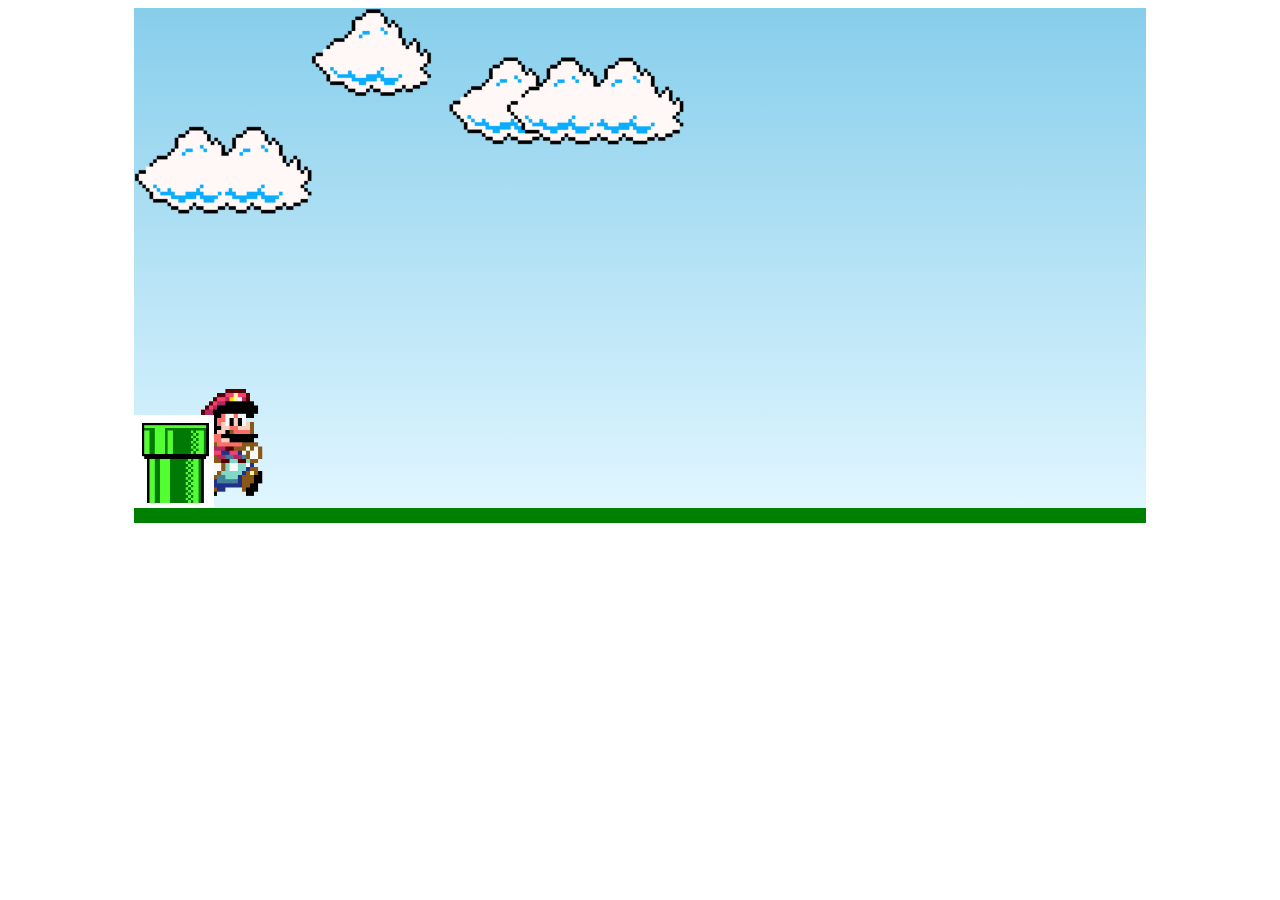
<file: ana/index.html>
<!DOCTYPE html>
<html lang="en">
<head>
    <meta charset="UTF-8">
    <meta name="viewport" content="width=device-width, initial-scale=1.0">

    <link rel="stylesheet" href="./style.css">
    <script src="./script.js" defer></script>

</head>
<body>
    
<div class="game-board">
<img src="./clouds.png" class="clouds">
<img src="./mario.pulando.sf.gif" class="mario jump">
<img src="./mario.bloco.jpg" class="pipe">

</div>

</body>
</html>
</file>
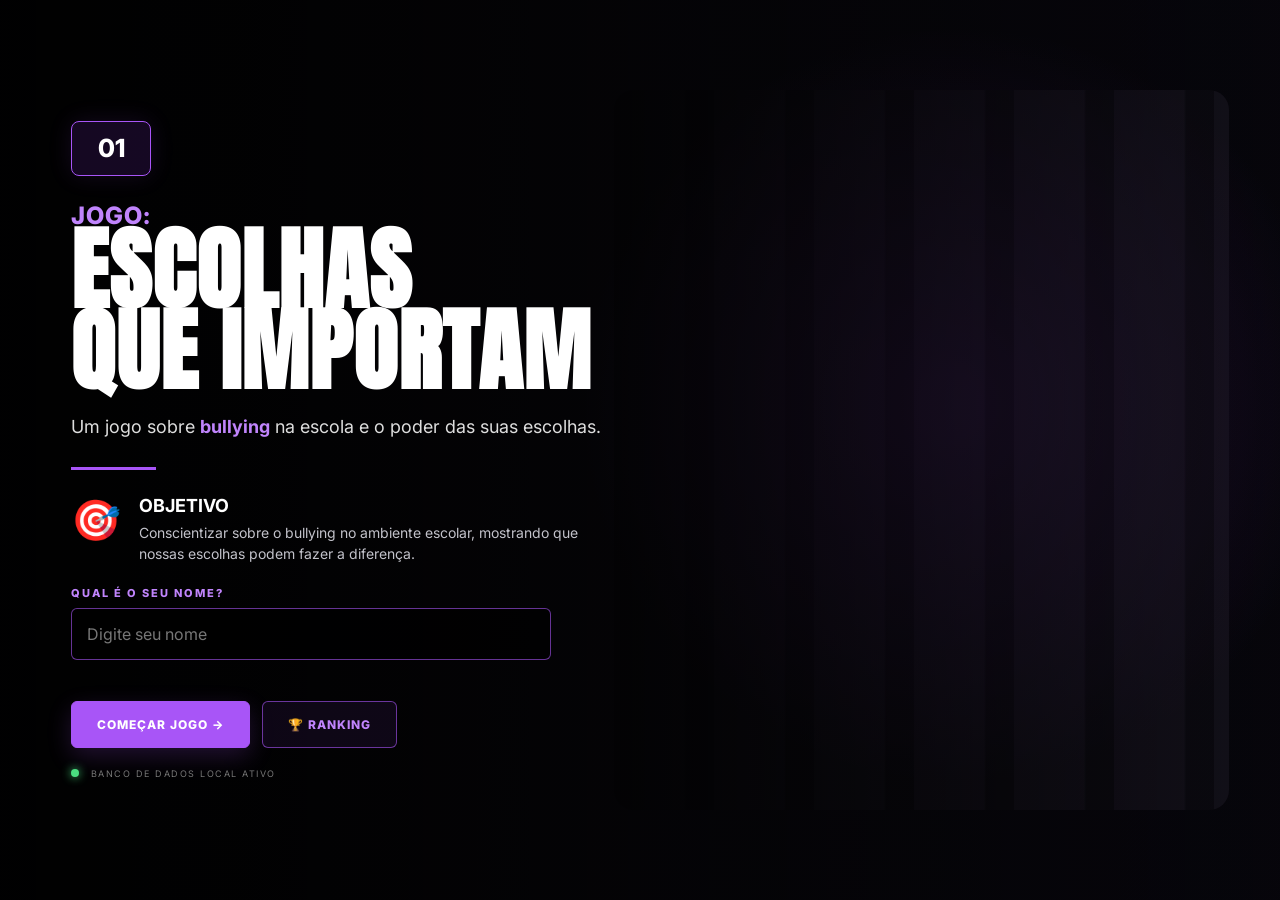
<file: ana/JOGO/index.html>
<!DOCTYPE html>
<html lang="pt-BR">

<head>
    <meta charset="UTF-8">

    <meta name="viewport" content="width=device-width, initial-scale=1.0">

    <title>Escolhas que Importam</title>

    <link rel="stylesheet" href="style.css">

    <link rel="preconnect" href="https://fonts.googleapis.com">

    <link rel="preconnect" href="https://fonts.gstatic.com" crossorigin>

    <link
        href="https://fonts.googleapis.com/css2?family=Anton&family=Inter:wght@400;500;600;700;800&display=swap"
        rel="stylesheet"
    >
</head>

<body>

    <div class="game-container">

        <!-- =========================
             TELA INICIAL
        ========================== -->

        <section id="homeScreen" class="screen home-screen active">

            <div class="background-image"></div>

            <div class="dark-overlay"></div>

            <div class="home-content">

                <div class="number-box">
                    01
                </div>

                <div class="game-label">
                    JOGO:
                </div>

                <h1>
                    ESCOLHAS
                    <br>
                    <span>QUE IMPORTAM</span>
                </h1>

                <p class="subtitle">
                    Um jogo sobre <strong>bullying</strong> na escola
                    e o poder das suas escolhas.
                </p>

                <div class="line"></div>


                <!-- OBJETIVO -->

                <div class="info">

                    <div class="info-icon">
                        🎯
                    </div>

                    <div>
                        <h3>OBJETIVO</h3>

                        <p>
                            Conscientizar sobre o bullying no ambiente
                            escolar, mostrando que nossas escolhas
                            podem fazer a diferença.
                        </p>
                    </div>

                </div>


                <!-- NOME -->

                <div class="name-area">

                    <label for="playerName">
                        QUAL É O SEU NOME?
                    </label>

                    <input
                        type="text"
                        id="playerName"
                        maxlength="30"
                        placeholder="Digite seu nome"
                    >

                    <p id="nameError"></p>

                </div>


                <!-- BOTÕES -->

                <div class="buttons">

                    <button
                        id="startButton"
                        class="primary-button"
                    >
                        COMEÇAR JOGO →
                    </button>

                    <button
                        id="rankingButton"
                        class="secondary-button"
                    >
                        🏆 RANKING
                    </button>

                </div>


                <div class="database-status">
                    <span></span>
                    BANCO DE DADOS LOCAL ATIVO
                </div>

            </div>

        </section>



        <!-- =========================
             TELA DO JOGO
        ========================== -->

        <section id="gameScreen" class="screen game-screen">

            <header class="game-header">

                <div class="logo-small">
                    ESCOLHAS
                    <span>QUE IMPORTAM</span>
                </div>


                <div class="player-info">

                    <small>JOGADOR</small>

                    <strong id="playerDisplay">
                        -
                    </strong>

                </div>


                <div class="score-area">

                    <small>EMPATIA</small>

                    <strong id="score">
                        00
                    </strong>

                </div>

            </header>


            <main class="game-main">

                <!-- PERSONAGEM -->

                <div class="character-section">

                    <div class="character-glow"></div>

                    <div
                        id="character"
                        class="character"
                    >
                        👧🏾
                    </div>

                    <div class="character-shadow"></div>

                </div>


                <!-- HISTÓRIA -->

                <div class="story-card">

                    <div class="case-number">
                        SITUAÇÃO
                        <span id="caseNumber">
                            01
                        </span>
                    </div>

                    <h2 id="storyTitle">
                        -
                    </h2>

                    <p id="storyText">
                        -
                    </p>

                    <div class="question">
                        O QUE VOCÊ FAZ?
                    </div>

                    <div
                        id="choices"
                        class="choices"
                    ></div>

                    <div
                        id="feedback"
                        class="feedback"
                    ></div>

                </div>

            </main>


            <!-- RODAPÉ -->

            <footer class="game-footer">

                <div class="progress-info">

                    <span>
                        PROGRESSO
                    </span>

                    <span id="progressText">
                        1 / 5
                    </span>

                </div>

                <div class="progress-bar">

                    <div
                        id="progress"
                        class="progress"
                    ></div>

                </div>

            </footer>

        </section>



        <!-- =========================
             TELA FINAL
        ========================== -->

        <section id="resultScreen" class="screen result-screen">

            <div class="result-card">

                <div class="result-icon">
                    ★
                </div>

                <div class="result-label">
                    RESULTADO FINAL
                </div>

                <h1>
                    SUAS ESCOLHAS
                    <br>
                    <span>IMPORTAM.</span>
                </h1>

                <p id="resultMessage">
                    -
                </p>


                <div class="final-score">

                    <small>
                        PONTUAÇÃO DE EMPATIA
                    </small>

                    <strong id="finalScore">
                        00
                    </strong>

                </div>


                <div
                    id="saveMessage"
                    class="save-message"
                >
                    💾 Resultado salvo!
                </div>


                <div class="buttons">

                    <button
                        id="restartButton"
                        class="primary-button"
                    >
                        JOGAR NOVAMENTE ↻
                    </button>

                    <button
                        id="resultRankingButton"
                        class="secondary-button"
                    >
                        🏆 VER RANKING
                    </button>

                </div>


                <div class="tip">

                    <strong>
                        LEMBRE-SE
                    </strong>

                    <p>
                        Se você presenciar bullying,
                        procure um professor, funcionário
                        da escola ou outro adulto de confiança.
                    </p>

                </div>

            </div>

        </section>



        <!-- =========================
             TELA RANKING
        ========================== -->

        <section id="rankingScreen" class="screen ranking-screen">

            <div class="ranking-card">

                <div class="trophy">
                    🏆
                </div>

                <h1>
                    RANKING
                </h1>

                <p>
                    Os melhores resultados dos jogadores.
                </p>


                <div
                    id="rankingList"
                    class="ranking-list"
                >
                    <!-- preenchido pelo JavaScript -->
                </div>


                <div class="statistics">

                    <div>
                        <strong id="totalPlayers">
                            0
                        </strong>

                        <span>
                            JOGADORES
                        </span>
                    </div>

                    <div>
                        <strong id="totalGames">
                            0
                        </strong>

                        <span>
                            PARTIDAS
                        </span>
                    </div>

                    <div>
                        <strong id="averageScore">
                            0
                        </strong>

                        <span>
                            MÉDIA
                        </span>
                    </div>

                </div>


                <button
                    id="backButton"
                    class="primary-button"
                >
                    ← VOLTAR
                </button>

            </div>

        </section>

    </div>


    <script src="script.js"></script>

</body>

</html>
</file>
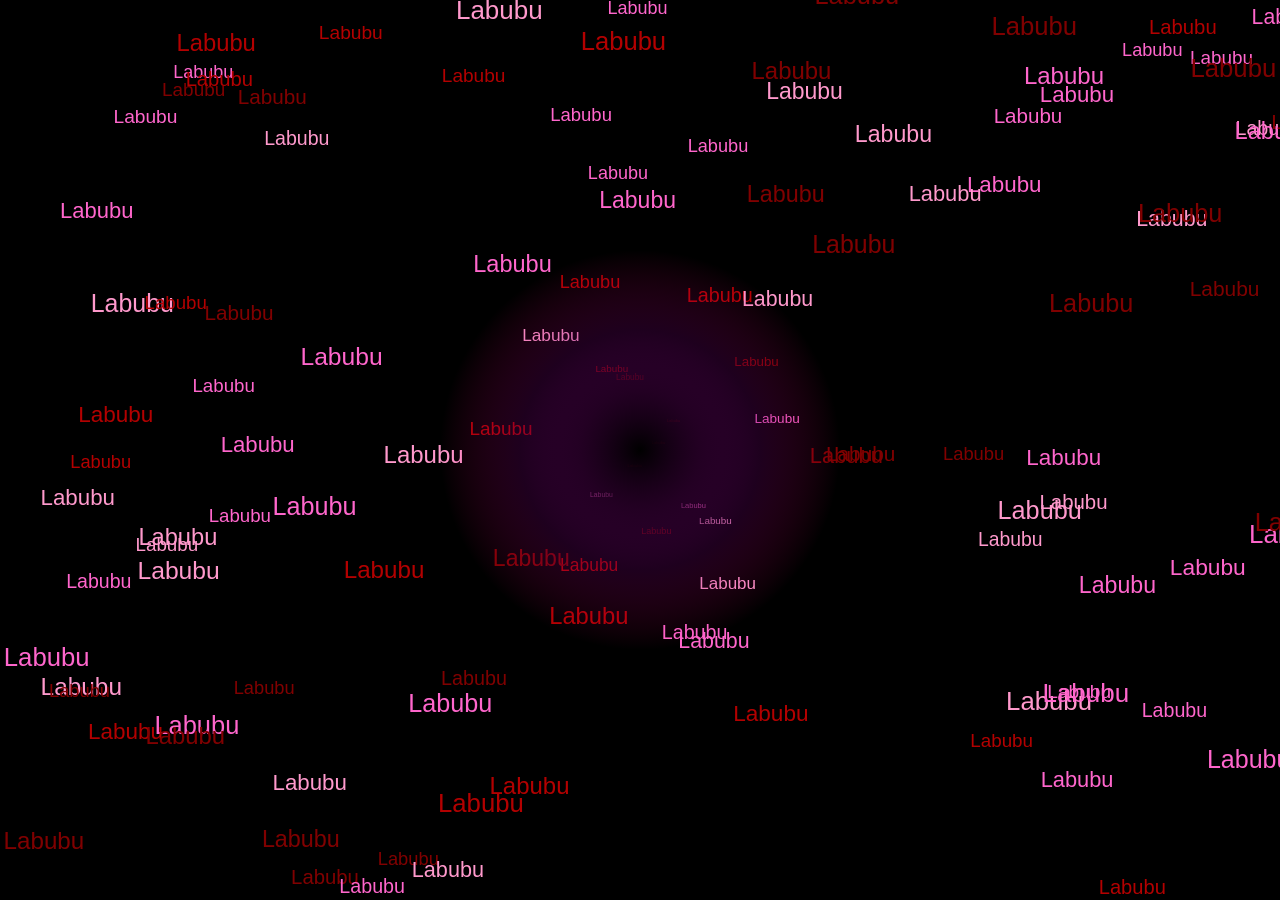
<file: ana/indexteste.html>
<!DOCTYPE html>
<html>
<head>
<meta charset="UTF-8">
<title>Kamui Heart Vinho e Rosa</title>

<style>
body{
    margin:0;
    overflow:hidden;
    background:black;
}
canvas{
    display:block;
}
</style>
</head>

<body>
<canvas id="c"></canvas>

<script>
const canvas = document.getElementById("c");
const ctx = canvas.getContext("2d");

function resize(){
    canvas.width = window.innerWidth;
    canvas.height = window.innerHeight;
}
resize();
window.addEventListener("resize", resize);

let mouse = { x: canvas.width/2, y: canvas.height/2 };
let state = "normal";
let whiten = 0;
let timer = 0;

const EVENT_RADIUS = 200;
const CORE_RADIUS = 12;

const colorPalette = ["#800000", "#b30000", "#ff66cc", "#ff99cc"];

window.addEventListener("mousemove", e=>{
    mouse.x = e.clientX;
    mouse.y = e.clientY;
});

window.addEventListener("click", ()=>{
    if(state === "normal"){
        state = "whitening";
        whiten = 0;
    }
});

class Particle {
    constructor(x, y, color) {
        this.x = x;
        this.y = y;
        this.vx = (Math.random()-0.5)*2;
        this.vy = (Math.random()-0.5)*2;
        this.alpha = 1;
        this.color = color;
        this.size = 2 + Math.random()*2;
    }

    update() {
        this.x += this.vx;
        this.y += this.vy;
        this.alpha -= 0.02;
    }

    draw() {
        ctx.globalAlpha = this.alpha;
        ctx.fillStyle = this.color;
        ctx.beginPath();
        ctx.arc(this.x, this.y, this.size, 0, Math.PI*2);
        ctx.fill();
        ctx.globalAlpha = 1;
    }
}

class Word{
    constructor(){
        this.reset();
        this.particles = [];
        this.colorIndex = Math.floor(Math.random()*colorPalette.length);
        this.floatOffset = Math.random()*Math.PI*2;
    }

    reset(){
        this.x = Math.random()*canvas.width;
        this.y = Math.random()*canvas.height;
        this.baseSize = 18 + Math.random()*8;
        this.size = this.baseSize;
        this.state = "free";
        this.angle = 0;
        this.radius = 0;
        this.angularSpeed = 0.05 + Math.random()*0.02;
        this.spiralSpeed = 0.3 + Math.random()*0.2;
        this.vx = 0;
        this.vy = 0;
    }

    update(){
        let dx = mouse.x - this.x;
        let dy = mouse.y - this.y;
        let dist = Math.sqrt(dx*dx + dy*dy);

        if((state === "normal" || state === "whitening") && this.state === "free"){
            let pullRadius = EVENT_RADIUS + 40;

            if(dist < pullRadius){
                this.angle = Math.atan2(dy, dx);

                let force = Math.min(this.spiralSpeed*3, dist * 0.1);
                this.radius = dist - force;

                this.angle += this.angularSpeed;

                this.x = mouse.x - Math.cos(this.angle)*this.radius;
                this.y = mouse.y - Math.sin(this.angle)*this.radius;

                this.size = this.baseSize * Math.max(this.radius/EVENT_RADIUS, 0.2);

                if(this.radius <= CORE_RADIUS){
                    this.state = "sucked";
                    this.size = 0;
                }
            }
        }

        if(state === "exploding" && this.state === "exploding"){
            this.x += this.vx;
            this.y += this.vy;

            if(Math.random() < 0.3){
                this.particles.push(
                    new Particle(
                        this.x,
                        this.y,
                        colorPalette[Math.floor(Math.random()*colorPalette.length)]
                    )
                );
            }
        }

        if(this.state === "free"){
            this.y += Math.sin(Date.now()/500 + this.floatOffset) * 0.3;
        }

        this.particles.forEach(p => p.update());
        this.particles = this.particles.filter(p => p.alpha > 0);
    }

    draw(){
        if(this.state !== "sucked"){
            let color = colorPalette[this.colorIndex];

            ctx.fillStyle = color;
            ctx.font = this.size + "px Arial";
            ctx.fillText("Labubu", this.x, this.y);

            if(Date.now()%500 < 16){
                this.colorIndex = (this.colorIndex + 1) % colorPalette.length;
            }
        }

        this.particles.forEach(p => p.draw());
    }
}

let words = [];
for(let i=0;i<120;i++){
    words.push(new Word());
}

function drawBlackHole(){
    let g = ctx.createRadialGradient(
        mouse.x, mouse.y, 0,
        mouse.x, mouse.y, EVENT_RADIUS
    );

    g.addColorStop(0, "rgba(0,0,0,1)");
    g.addColorStop(0.3, "rgba(50,0,50,0.7)");
    g.addColorStop(0.6, "rgba(100,0,100,0.3)");
    g.addColorStop(1, "rgba(255,0,120,0)");

    ctx.fillStyle = g;
    ctx.beginPath();
    ctx.arc(mouse.x, mouse.y, EVENT_RADIUS, 0, Math.PI*2);
    ctx.fill();
}

function animate(){

    ctx.clearRect(0, 0, canvas.width, canvas.height);

    words.forEach(w=>{
        w.update();
        w.draw();
    });

    if(state === "normal" || state === "whitening"){
        drawBlackHole();
    }

    if(state === "whitening"){
        whiten += 0.003;

        ctx.fillStyle = "rgba(255,220,235,"+whiten+")";
        ctx.fillRect(0,0,canvas.width,canvas.height);

        if(whiten >= 1){

            state = "exploding";
            timer = 0;

            let absorbed = words
                .filter(w=>w.state === "sucked")
                .slice(0,50);

            let total = absorbed.length || 1;

            absorbed.forEach((w,i)=>{

                w.state = "exploding";
                w.x = canvas.width/2;
                w.y = canvas.height/2;

                let t = (i/total) * Math.PI * 2;

                let hx = 16*Math.pow(Math.sin(t),3);
                let hy = 13*Math.cos(t)
                       -5*Math.cos(2*t)
                       -2*Math.cos(3*t)
                       -Math.cos(4*t);

                let scale = 15;

                w.vx = hx * scale * 0.015;
                w.vy = -hy * scale * 0.015;
                w.size = 28;
            });
        }
    }

    if(state === "exploding"){
        timer++;

        if(timer > 400){
            words.forEach(w=>w.reset());
            state = "normal";
            whiten = 0;
        }
    }

    requestAnimationFrame(animate);
}

animate();

</script>
</body>
</html>
</file>
<file: ana/style.css>
{
margin: 0;
padding: 0;
box-sizing: border-box;
}

.game-board {
    width: 80%;
    height: 500px;
    border-bottom: 15px solid green;
    margin: 0 auto;
    position: relative;
    overflow: hidden;
    background: linear-gradient(#87CEEB, #E0F6FF);
}

.pipe {
    position: absolute;
    bottom: 0;
    width: 80px;
    animation: pipe-animation 1.5s infinite linear;
}


.mario {
    width: 150px; 
    position: absolute;
    bottom: 0;
}

.jump{
animation: jump 500ms ease-out;
}

.clouds {
    position: absolute;
    width: 550px;
    animation: clouds-animation 20s infinite linear;
}

@keyframes pipe-animation {
    from {
right: 0;
    }

to {
right: 100%;
}
}


@keyframes jump {
0% {
    bottom: 0;
}
40% {
    bottom: 180px;
}

50% {
    bottom: 180px;
}
60% {
    bottom: 180px;
}

100% {
    bottom: 0;
}
}
@keyframes clouds-animation {
    from {
        right: -550px;
    
    }
 to {
    right: 100%;
 }
}
</file>
<file: ana/JOGO/style.css>
/* =========================================
   CONFIGURAÇÕES
========================================= */

* {
    margin: 0;
    padding: 0;
    box-sizing: border-box;
}


:root {

    --purple: #a855f7;
    --purple-light: #c084fc;
    --purple-dark: #6d28d9;

    --black: #050507;
    --white: #ffffff;

    --gray: #b8b8c2;

}


body {

    min-height: 100vh;

    background: #030305;

    color: white;

    font-family: "Inter", sans-serif;

}


button,
input {

    font-family: inherit;

}


button {

    cursor: pointer;

}


.game-container {

    width: 100%;

    min-height: 100vh;

}


.screen {

    display: none;

    min-height: 100vh;

}


.screen.active {

    display: flex;

}


/* =========================================
   TELA INICIAL
========================================= */

.home-screen {

    position: relative;

    overflow: hidden;

    align-items: center;

    padding: 35px;

}


.background-image {

    position: absolute;

    inset: 0;

    background:

        radial-gradient(
            circle at 75% 45%,
            rgba(120, 50, 180, .28),
            transparent 35%
        ),

        linear-gradient(
            90deg,
            #030305 0%,
            #08070c 42%,
            rgba(10, 8, 18, .65) 100%
        );

}


.background-image::after {

    content: "";

    position: absolute;

    right: 4%;

    top: 10%;

    width: 48%;

    height: 80%;

    opacity: .45;

    background:

        linear-gradient(
            90deg,
            rgba(0,0,0,.9),
            transparent
        ),

        repeating-linear-gradient(
            90deg,
            #292434 0px,
            #292434 70px,
            #15131b 72px,
            #15131b 100px
        );

    border-radius: 20px;

}


.dark-overlay {

    position: absolute;

    inset: 0;

    background:

        linear-gradient(
            90deg,
            rgba(0,0,0,.85) 0%,
            rgba(0,0,0,.55) 48%,
            rgba(0,0,0,.2) 100%
        );

}


.home-content {

    position: relative;

    z-index: 2;

    width: min(650px, 100%);

    margin-left: 3%;

}


.number-box {

    display: flex;

    align-items: center;

    justify-content: center;

    width: 80px;

    height: 55px;

    border: 1px solid var(--purple);

    border-radius: 8px;

    color: white;

    font-size: 25px;

    font-weight: 800;

    background: rgba(110, 40, 180, .18);

    box-shadow:
        0 0 25px rgba(168,85,247,.12);

}


.game-label {

    margin-top: 25px;

    color: var(--purple-light);

    font-size: 24px;

    font-weight: 800;

    letter-spacing: 1px;

}


.home-content h1 {

    margin-top: 0;

    font-family: "Anton", sans-serif;

    font-size: clamp(55px, 7vw, 95px);

    line-height: .9;

    letter-spacing: 1px;

}


.home-content h1 span {

    color: white;

}


.subtitle {

    margin-top: 22px;

    color: #ddd;

    font-size: 18px;

    line-height: 1.6;

}


.subtitle strong {

    color: var(--purple-light);

}


.line {

    width: 85px;

    height: 3px;

    margin: 25px 0;

    background: var(--purple);

}


/* =========================================
   OBJETIVO
========================================= */

.info {

    display: flex;

    gap: 18px;

    max-width: 550px;

}


.info-icon {

    font-size: 40px;

    color: var(--purple-light);

}


.info h3 {

    color: white;

    font-size: 18px;

    margin-bottom: 6px;

}


.info p {

    color: #c2c2ca;

    line-height: 1.5;

    font-size: 14px;

}


/* =========================================
   NOME
========================================= */

.name-area {

    margin-top: 22px;

    max-width: 480px;

}


.name-area label {

    display: block;

    margin-bottom: 8px;

    color: var(--purple-light);

    font-size: 11px;

    font-weight: 800;

    letter-spacing: 2px;

}


.name-area input {

    width: 100%;

    padding: 15px;

    border: 1px solid rgba(168,85,247,.6);

    border-radius: 6px;

    outline: none;

    background: rgba(0,0,0,.55);

    color: white;

    font-size: 16px;

    transition: .25s;

}


.name-area input:focus {

    border-color: var(--purple-light);

    box-shadow:
        0 0 20px rgba(168,85,247,.18);

}


.name-area input::placeholder {

    color: #777;

}


#nameError {

    min-height: 18px;

    margin-top: 5px;

    color: #fb7185;

    font-size: 12px;

}


/* =========================================
   BOTÕES
========================================= */

.buttons {

    display: flex;

    flex-wrap: wrap;

    gap: 12px;

    margin-top: 18px;

}


.primary-button,
.secondary-button {

    padding: 15px 25px;

    border-radius: 6px;

    font-size: 12px;

    font-weight: 800;

    letter-spacing: 1px;

    transition: .25s;

}


.primary-button {

    border: 1px solid var(--purple);

    background: var(--purple);

    color: white;

    box-shadow:
        0 8px 25px rgba(168,85,247,.2);

}


.primary-button:hover {

    background: var(--purple-light);

    transform: translateY(-3px);

    box-shadow:
        0 12px 35px rgba(168,85,247,.35);

}


.secondary-button {

    border: 1px solid rgba(168,85,247,.6);

    background: rgba(168,85,247,.08);

    color: var(--purple-light);

}


.secondary-button:hover {

    background: rgba(168,85,247,.2);

    transform: translateY(-3px);

}


.database-status {

    margin-top: 20px;

    color: #777;

    font-size: 9px;

    letter-spacing: 1.5px;

}


.database-status span {

    display: inline-block;

    width: 8px;

    height: 8px;

    margin-right: 7px;

    border-radius: 50%;

    background: #4ade80;

    box-shadow:
        0 0 10px #4ade80;

}


/* =========================================
   TELA DO JOGO
========================================= */

.game-screen {

    flex-direction: column;

    background:

        radial-gradient(
            circle at 70% 40%,
            rgba(91,39,135,.18),
            transparent 35%
        ),

        #050507;

}


.game-header {

    display: flex;

    align-items: center;

    justify-content: space-between;

    padding: 22px 5%;

    border-bottom: 1px solid rgba(168,85,247,.18);

}


.logo-small {

    color: white;

    font-family: "Anton", sans-serif;

    font-size: 22px;

    line-height: .8;

}


.logo-small span {

    color: var(--purple-light);

}


.player-info,
.score-area {

    text-align: center;

}


.player-info small,
.score-area small {

    display: block;

    color: #777;

    font-size: 9px;

    letter-spacing: 2px;

}


.player-info strong {

    display: block;

    margin-top: 5px;

    color: white;

}


.score-area strong {

    display: block;

    margin-top: 2px;

    color: var(--purple-light);

    font-size: 25px;

}


/* =========================================
   ÁREA DO JOGO
========================================= */

.game-main {

    display: grid;

    grid-template-columns:
        .8fr 1.2fr;

    align-items: center;

    width: min(1150px, 92%);

    margin: auto;

    gap: 50px;

    flex: 1;

}


.character-section {

    position: relative;

    display: flex;

    justify-content: center;

    align-items: center;

    min-height: 430px;

}


.character {

    position: relative;

    z-index: 2;

    display: flex;

    align-items: center;

    justify-content: center;

    width: 270px;

    height: 350px;

    border-radius: 130px 130px 30px 30px;

    background:

        linear-gradient(
            145deg,
            #8b5cf6,
            #3b176c
        );

    border: 2px solid rgba(192,132,252,.5);

    font-size: 150px;

    box-shadow:

        0 0 50px rgba(168,85,247,.2),

        inset 0 -30px 60px rgba(0,0,0,.25);

}


.character-glow {

    position: absolute;

    width: 300px;

    height: 300px;

    border-radius: 50%;

    background: rgba(168,85,247,.18);

    filter: blur(50px);

}


.character-shadow {

    position: absolute;

    bottom: 25px;

    width: 300px;

    height: 35px;

    border-radius: 50%;

    background: black;

    filter: blur(12px);

}


/* =========================================
   CARTÃO DA HISTÓRIA
========================================= */

.story-card {

    padding: 35px;

    border: 1px solid rgba(168,85,247,.45);

    border-radius: 12px;

    background:

        linear-gradient(
            145deg,
            rgba(21,17,29,.96),
            rgba(7,6,10,.96)
        );

    box-shadow:
        0 25px 70px rgba(0,0,0,.45);

}


.case-number {

    color: var(--purple-light);

    font-size: 11px;

    font-weight: 800;

    letter-spacing: 2px;

}


.case-number span {

    color: white;

}


.story-card h2 {

    margin-top: 15px;

    font-family: "Anton", sans-serif;

    font-size: 42px;

    line-height: 1;

}


.story-card > p {

    margin-top: 15px;

    color: #c4c4cc;

    line-height: 1.7;

    font-size: 15px;

}


.question {

    margin-top: 25px;

    margin-bottom: 12px;

    color: var(--purple-light);

    font-size: 11px;

    font-weight: 800;

    letter-spacing: 2px;

}


/* =========================================
   ALTERNATIVAS
========================================= */

.choices {

    display: flex;

    flex-direction: column;

    gap: 9px;

}


.choice {

    width: 100%;

    padding: 15px;

    border: 1px solid rgba(255,255,255,.1);

    border-radius: 6px;

    background: rgba(255,255,255,.035);

    color: #eee;

    text-align: left;

    transition: .2s;

}


.choice:hover:not(:disabled) {

    border-color: var(--purple);

    background: rgba(168,85,247,.1);

    transform: translateX(5px);

}


.choice:disabled {

    cursor: default;

}


.choice.correct {

    border-color: #4ade80;

    background: rgba(74,222,128,.1);

}


.choice.wrong {

    border-color: #fb7185;

    background: rgba(251,113,133,.1);

}


/* =========================================
   FEEDBACK
========================================= */

.feedback {

    display: none;

    margin-top: 15px;

    padding: 15px;

    border-left: 3px solid var(--purple);

    background: rgba(168,85,247,.07);

    color: #ccc;

    line-height: 1.5;

    font-size: 13px;

}


.feedback.show {

    display: block;

}


.feedback strong {

    color: var(--purple-light);

}


.next-button {

    display: block;

    width: 100%;

    margin-top: 15px;

    padding: 13px;

    border: 0;

    border-radius: 5px;

    background: var(--purple);

    color: white;

    font-weight: 800;

    cursor: pointer;

}


.next-button:hover {

    background: var(--purple-light);

}


/* =========================================
   PROGRESSO
========================================= */

.game-footer {

    width: min(1150px, 92%);

    margin: 0 auto 25px;

}


.progress-info {

    display: flex;

    justify-content: space-between;

    margin-bottom: 7px;

    color: #777;

    font-size: 9px;

    letter-spacing: 1px;

}


.progress-bar {

    height: 5px;

    overflow: hidden;

    border-radius: 10px;

    background: #19171d;

}


.progress {

    width: 20%;

    height: 100%;

    border-radius: inherit;

    background:
        linear-gradient(
            90deg,
            var(--purple-dark),
            var(--purple-light)
        );

    transition: width .4s;

}


/* =========================================
   RESULTADO
========================================= */

.result-screen {

    align-items: center;

    justify-content: center;

    padding: 30px;

    background:

        radial-gradient(
            circle at center,
            rgba(111,40,180,.2),
            transparent 45%
        ),

        #040406;

}


.result-card {

    width: min(650px, 95%);

    padding: 45px;

    border: 1px solid rgba(168,85,247,.5);

    border-radius: 12px;

    background: rgba(10,9,14,.95);

    text-align: center;

}


.result-icon {

    color: var(--purple-light);

    font-size: 55px;

}


.result-label {

    margin-top: 5px;

    color: #777;

    font-size: 10px;

    font-weight: 800;

    letter-spacing: 3px;

}


.result-card h1 {

    margin-top: 15px;

    font-family: "Anton", sans-serif;

    font-size: 55px;

    line-height: .95;

}


.result-card h1 span {

    color: var(--purple-light);

}


.result-card > p {

    margin-top: 18px;

    color: #bbb;

    line-height: 1.6;

}


.final-score {

    display: flex;

    flex-direction: column;

    align-items: center;

    margin: 25px 0;

}


.final-score small {

    color: #777;

    letter-spacing: 2px;

    font-size: 9px;

}


.final-score strong {

    margin-top: 5px;

    color: var(--purple-light);

    font-size: 60px;

    font-family: "Anton", sans-serif;

}


.save-message {

    color: #4ade80;

    font-size: 12px;

}


.tip {

    margin-top: 25px;

    padding: 15px;

    border: 1px solid rgba(168,85,247,.2);

    background: rgba(168,85,247,.05);

    text-align: left;

}


.tip strong {

    color: var(--purple-light);

    font-size: 11px;

    letter-spacing: 2px;

}


.tip p {

    margin-top: 5px;

    color: #999;

    font-size: 12px;

    line-height: 1.5;

}


/* =========================================
   RANKING
========================================= */

.ranking-screen {

    align-items: center;

    justify-content: center;

    padding: 30px;

    background:

        radial-gradient(
            circle at center,
            rgba(111,40,180,.2),
            transparent 45%
        ),

        #040406;

}


.ranking-card {

    width: min(700px, 95%);

    padding: 40px;

    border: 1px solid rgba(168,85,247,.5);

    border-radius: 12px;

    background: rgba(10,9,14,.97);

    text-align: center;

}


.trophy {

    font-size: 50px;

}


.ranking-card h1 {

    margin-top: 5px;

    font-family: "Anton", sans-serif;

    font-size: 55px;

}


.ranking-card > p {

    color: #888;

}


.ranking-list {

    display: flex;

    flex-direction: column;

    gap: 8px;

    margin: 25px 0;

}


.ranking-row {

    display: grid;

    grid-template-columns:
        55px 1fr 90px;

    align-items: center;

    padding: 14px;

    border: 1px solid rgba(255,255,255,.08);

    border-radius: 5px;

    background: rgba(255,255,255,.03);

    text-align: left;

}


.position {

    color: var(--purple-light);

    font-weight: 800;

}


.ranking-name {

    color: white;

    font-weight: 600;

}


.ranking-points {

    color: var(--purple-light);

    font-weight: 800;

    text-align: right;

}


.empty-ranking {

    padding: 30px;

    color: #777;

}


.statistics {

    display: grid;

    grid-template-columns:
        repeat(3, 1fr);

    gap: 10px;

    margin-bottom: 20px;

}


.statistics div {

    padding: 14px;

    border: 1px solid rgba(168,85,247,.15);

    background: rgba(168,85,247,.05);

}


.statistics strong {

    display: block;

    color: var(--purple-light);

    font-size: 25px;

}


.statistics span {

    display: block;

    margin-top: 3px;

    color: #777;

    font-size: 8px;

    letter-spacing: 1px;

}


/* =========================================
   RESPONSIVIDADE
========================================= */

@media (max-width: 850px) {

    .home-screen {

        padding: 25px;

    }


    .home-content {

        margin-left: 0;

    }


    .game-main {

        grid-template-columns: 1fr;

        gap: 10px;

        padding: 25px 0;

    }


    .character-section {

        min-height: 230px;

    }


    .character {

        width: 160px;

        height: 210px;

        font-size: 90px;

    }


    .character-glow {

        width: 170px;

        height: 170px;

    }


    .story-card {

        padding: 25px;

    }

}


@media (max-width: 550px) {

    .home-content h1 {

        font-size: 58px;

    }


    .subtitle {

        font-size: 15px;

    }


    .game-header {

        padding: 15px;

    }


    .logo-small {

        font-size: 17px;

    }


    .story-card h2 {

        font-size: 34px;

    }


    .result-card,
    .ranking-card {

        padding: 25px 18px;

    }


    .result-card h1,
    .ranking-card h1 {

        font-size: 42px;

    }


    .statistics {

        grid-template-columns: 1fr;

    }


    .buttons {

        flex-direction: column;

    }


    .buttons button {

        width: 100%;

    }

}
</file>
